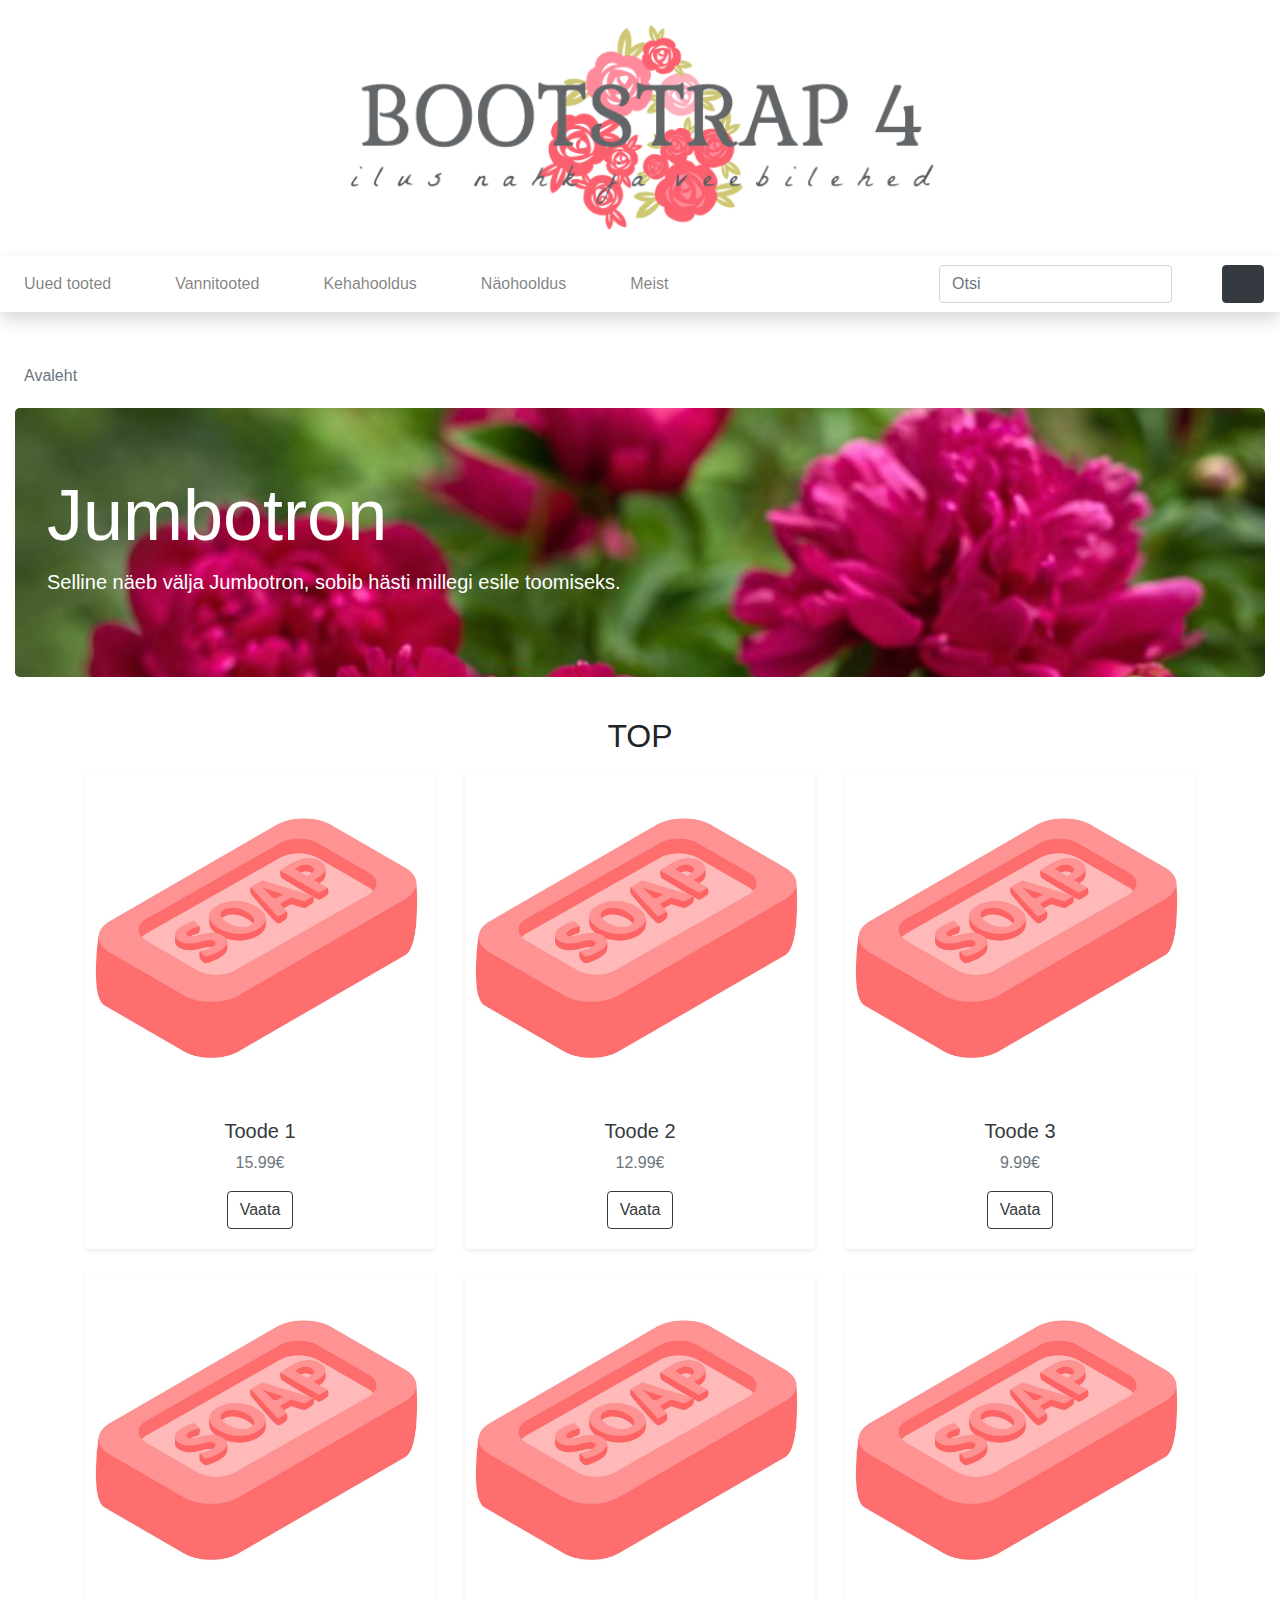
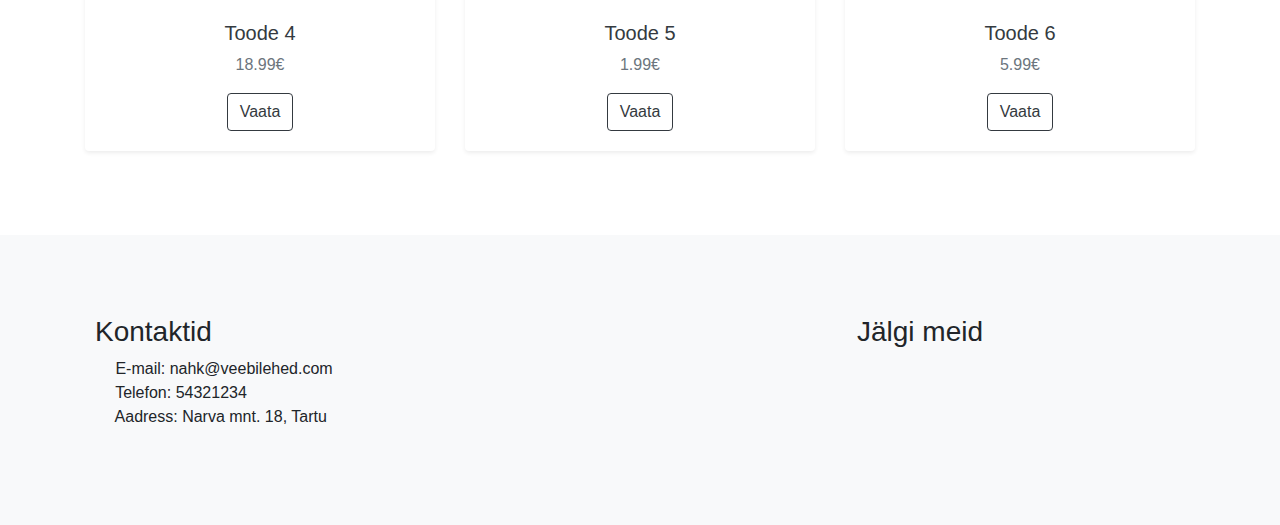
<file: index.html>
<!doctype html>
<html lang="ee">
    <head>
        <meta charset="utf-8">
        <meta http-equiv="X-UA-Compatible" content="IE=edge">
        <meta name="viewport" content="width=device-width, initial-scale=1, shrink-to-fit=no">
        <meta name="description" content=""> 
        <meta name="author" content="">
        <title>Avaleht</title>
        <!-- Bootstrap CSS -->
        <link rel="stylesheet" href="https://stackpath.bootstrapcdn.com/bootstrap/4.3.1/css/bootstrap.min.css" integrity="sha384-ggOyR0iXCbMQv3Xipma34MD+dH/1fQ784/j6cY/iJTQUOhcWr7x9JvoRxT2MZw1T" crossorigin="anonymous"> 
        <!-- minu CSS -->
        <link rel="stylesheet" href="custom.css">
    </head>
    <body>
        <!-- päis --->
        <header class="py-2">
            <div class="container-fluid">
                <div class="row">
                    <div class="col-lg-12 my-3 text-center"><a href="index.html"><img src="logo2.png" width="50%"></a></div>              
                </div>          
            </div>
        </header>
        <!-- navigatsioon -->
        <nav class="navbar navbar-expand-lg navbar-light bg-white shadow">
            <button class="navbar-toggler" type="button" data-toggle="collapse" data-target="#navbarNavDropdown" aria-controls="navbarNavDropdown" aria-expanded="false" aria-label="Toggle navigation">
                <span class="navbar-toggler-icon"></span>
            </button>
            <div class="collapse navbar-collapse" id="navbarNavDropdown">
                <ul class="navbar-nav mr-auto">
                    <li class="nav-item"><a class="nav-link" href="#">Uued tooted</a></li>
                    <li class="nav-item dropdown">
                        <a class="nav-link" href="#" id="navbarDropdownMenuLink" data-toggle="dropdown" aria-haspopup="true" aria-expanded="false">Vannitooted</a> 
                        <div class="dropdown-menu" aria-labelledby="navbarDropdownMenuLink"> 
                            <a class="dropdown-item" href="#">Vannisoolad</a> 
                            <a class="dropdown-item" href="#">Vannipiimad</a> 
                            <a class="dropdown-item" href="#">Vannipommid</a>
                            <a class="dropdown-item" href="list.html">Seebid ja du&scaron;igeelid</a>
                        </div> 
                    </li> 
                    <li class="nav-item dropdown"> 
                        <a class="nav-link" href="#" id="navbarDropdownMenuLink" data-toggle="dropdown" aria-haspopup="true" aria-expanded="false">Kehahooldus</a> 
                        <div class="dropdown-menu" aria-labelledby="navbarDropdownMenuLink"> 
                            <a class="dropdown-item" href="#">Kehakreemid</a> 
                            <a class="dropdown-item" href="#">Keha&otilde;lid</a> 
                            <a class="dropdown-item" href="#">Kehakoorijad</a> 
                            <a class="dropdown-item" href="#">Deodorandid</a> 
                            <a class="dropdown-item" href="#">K&auml;te ja jalgade hooldus</a>  
                        </div> 
                    </li> 
                    <li class="nav-item dropdown"> 
                        <a class="nav-link" href="#" id="navbarDropdownMenuLink" data-toggle="dropdown" aria-haspopup="true" aria-expanded="false">N&auml;ohooldus</a> 
                        <div class="dropdown-menu" aria-labelledby="navbarDropdownMenuLink"> 
                            <a class="dropdown-item" href="#">Puhastus ja toniseerimine</a> 
                            <a class="dropdown-item" href="#">Niisutus ja toitmine</a> 
                            <a class="dropdown-item" href="#">Koorijad ja maskid</a> 
                        </div> 
                    </li> 
                    <li class="nav-item dropdown"> 
                        <a class="nav-link" href="staff.html" id="navbarDropdownMenuLink" aria-haspopup="true" aria-expanded="false">Meist</a> 
                    </li> 
                </ul>
                <!-- search -->
                <form class="form-inline my-2 my-lg-0">
                    <input class="form-control mr-sm-2" type="search" placeholder="Otsi" aria-label="Search">
                    <button class="btn btn-outline-white my-2 my-sm-0" type="submit"><svg class="lnr lnr-magnifier"><use xlink:href="#lnr-magnifier"></use></svg></button>
                </form>
            </div>
            <!-- cart -->
            <!--
            <svg class="lnr mt-auto mr-3 my-3 lnr-cart"><use xlink:href="#lnr-cart"></use></svg>
            -->
            <a href="cart.html"><button class="btn btn-dark my-2 my-sm-0" type="submit"><svg class="lnr lnr-cart"><use xlink:href="#lnr-cart"></use></svg></button></a>
        </nav> 
        <!-- breadcrumb -->
        <section>
            <nav aria-label="breadcrumb">
                <ol class="breadcrumb bg-white my-2 ml-2">
                    <!-- это иконка с домиком, но у меня не получилось её выровнять нормально
                    <li class="breadcrumb-item active" aria-current="page"><button class="btn btn-link btn-lg my-2 my-sm-0" type="submit"><svg class="lnr lnr-home"><use xlink:href="#lnr-home"></use></svg></button></li>
                    -->
                    <li class="breadcrumb-item active" aria-current="page">Avaleht</li>
                </ol>
            </nav>  
        </section>
        <!-- jumbotron --->
        <div class="container-fluid">
            <div class="jumbotron">
                <h1 class="display-3">Jumbotron</h1>
                <p class="lead">Selline näeb välja Jumbotron, sobib hästi millegi esile toomiseks. </p>
            </div>
        </div>
        <!-- tooted --->
        <section>
            <div class="container">
                <h2 class="h mb-3">TOP</h2>
                <div class="row"> 
                    <div class="col-md-4 mb-4"> 
                        <div class="card shadow-sm border-0 h-100 text-center"><a href="#"><img src="soap.png" alt="" class="card-img-top"></a> 
                            <div class="card-body"> 
                                <h5> <a href="#" class="text-dark">Toode 1</a></h5>
                                <p class="text-muted card-text"> 15.99&#8364;</p> 
                                <a role="button" href="#" class="btn btn-outline-dark">Vaata</a>
                            </div> 
                        </div> 
                    </div> 
                    <div class="col-md-4 mb-4"> 
                        <div class="card shadow-sm border-0 h-100 text-center"><a href="#"><img src="soap.png" alt="" class="card-img-top"></a> 
                            <div class="card-body"> 
                                <h5> <a href="#" class="text-dark">Toode 2</a></h5>
                                <p class="text-muted card-text"> 12.99&#8364;</p> 
                                <a role="button" href="#" class="btn btn-outline-dark">Vaata</a>
                            </div> 
                        </div> 
                    </div> 
                    <div class="col-md-4 mb-4"> 
                        <div class="card shadow-sm border-0 h-100 text-center"><a href="#"><img src="soap.png" alt="" class="card-img-top"></a> 
                            <div class="card-body"> 
                                <h5> <a href="#" class="text-dark">Toode 3</a></h5>
                                <p class="text-muted card-text"> 9.99&#8364;</p> 
                                <a role="button" href="#" class="btn btn-outline-dark">Vaata</a>
                            </div> 
                        </div> 
                    </div> 
                    <div class="col-md-4 mb-4"> 
                        <div class="card shadow-sm border-0 h-100 text-center"><a href="#"><img src="soap.png" alt="" class="card-img-top"></a> 
                            <div class="card-body"> 
                                <h5> <a href="#" class="text-dark">Toode 4</a></h5>
                                <p class="text-muted card-text"> 18.99&#8364;</p> 
                                <a role="button" href="#" class="btn btn-outline-dark">Vaata</a>
                            </div> 
                        </div> 
                    </div> 
                    <div class="col-md-4 mb-4"> 
                        <div class="card shadow-sm border-0 h-100 text-center"><a href="#"><img src="soap.png" alt="" class="card-img-top"></a> 
                            <div class="card-body"> 
                                <h5> <a href="#" class="text-dark">Toode 5</a></h5>
                                <p class="text-muted card-text"> 1.99&#8364;</p> 
                                <a role="button" href="#" class="btn btn-outline-dark">Vaata</a>
                            </div> 
                        </div> 
                    </div>
                    <div class="col-md-4 mb-4"> 
                        <div class="card shadow-sm border-0 h-100 text-center"><a href="#"><img src="soap.png" alt="" class="card-img-top"></a> 
                            <div class="card-body"> 
                                <h5> <a href="#" class="text-dark">Toode 6</a></h5>
                                <p class="text-muted card-text"> 5.99&#8364;</p> 
                                <a role="button" href="#" class="btn btn-outline-dark">Vaata</a>
                            </div> 
                        </div> 
                    </div> 
                </div>
            </div>
        </section>   
        <!-- jalus --->
        <footer class="bg-light">
            <div class="container-fluid">
                <div class="row">
                    <div class="col-lg-6">
                        <h3>Kontaktid</h3>
                        <ul class="list-unstyled">
                            <li><svg class="lnr lnr-envelope"><use xlink:href="#lnr-envelope"></use></svg> E-mail: nahk@veebilehed.com</li>
                            <li><svg class="lnr lnr-phone-handset"><use xlink:href="#lnr-phone-handset"></use></svg> Telefon: 54321234</li>
                            <li><svg class="lnr lnr-map-marker"><use xlink:href="#lnr-map-marker"></use></svg> Aadress: Narva mnt. 18, Tartu</li>
                        </ul>
                    </div>
                    <div class="col-lg-6 text-center">
                        <h3>Jälgi meid</h3>
                        <a type="button" class="btn btn-link" href="https://www.instagram.com/" title="Instagram" data-toggle="tooltip" data-placement="bottom">
                            <svg class="lnr lnr-camera">
                                <use xlink:href="#lnr-camera"></use>
                            </svg>
                        </a>
                        <a type="button" class="btn btn-link" href="https://www.youtube.com" title="Youtube" data-toggle="tooltip" data-placement="bottom">
                            <svg class="lnr lnr-film-play">
                                <use xlink:href="#lnr-film-play"></use>
                            </svg>
                        </a>
                    </div>
                </div>
            </div>
        </footer>            
        <!-- jQuery, Popper.js, Bootstrap JS -->
        <script src="https://code.jquery.com/jquery-3.3.1.slim.min.js" integrity="sha384-q8i/X+965DzO0rT7abK41JStQIAqVgRVzpbzo5smXKp4YfRvH+8abtTE1Pi6jizo" crossorigin="anonymous"></script>
        <script src="https://cdnjs.cloudflare.com/ajax/libs/popper.js/1.14.7/umd/popper.min.js" integrity="sha384-UO2eT0CpHqdSJQ6hJty5KVphtPhzWj9WO1clHTMGa3JDZwrnQq4sF86dIHNDz0W1" crossorigin="anonymous"></script>
        <script src="https://stackpath.bootstrapcdn.com/bootstrap/4.3.1/js/bootstrap.min.js" integrity="sha384-JjSmVgyd0p3pXB1rRibZUAYoIIy6OrQ6VrjIEaFf/nJGzIxFDsf4x0xIM+B07jRM" crossorigin="anonymous"></script>
        <script src="https://cdn.linearicons.com/free/1.0.0/svgembedder.min.js"></script>
        <script>
            $(function () {
              $('[data-toggle="tooltip"]').tooltip();
            })
        </script>
  </body>
</html>
</file>
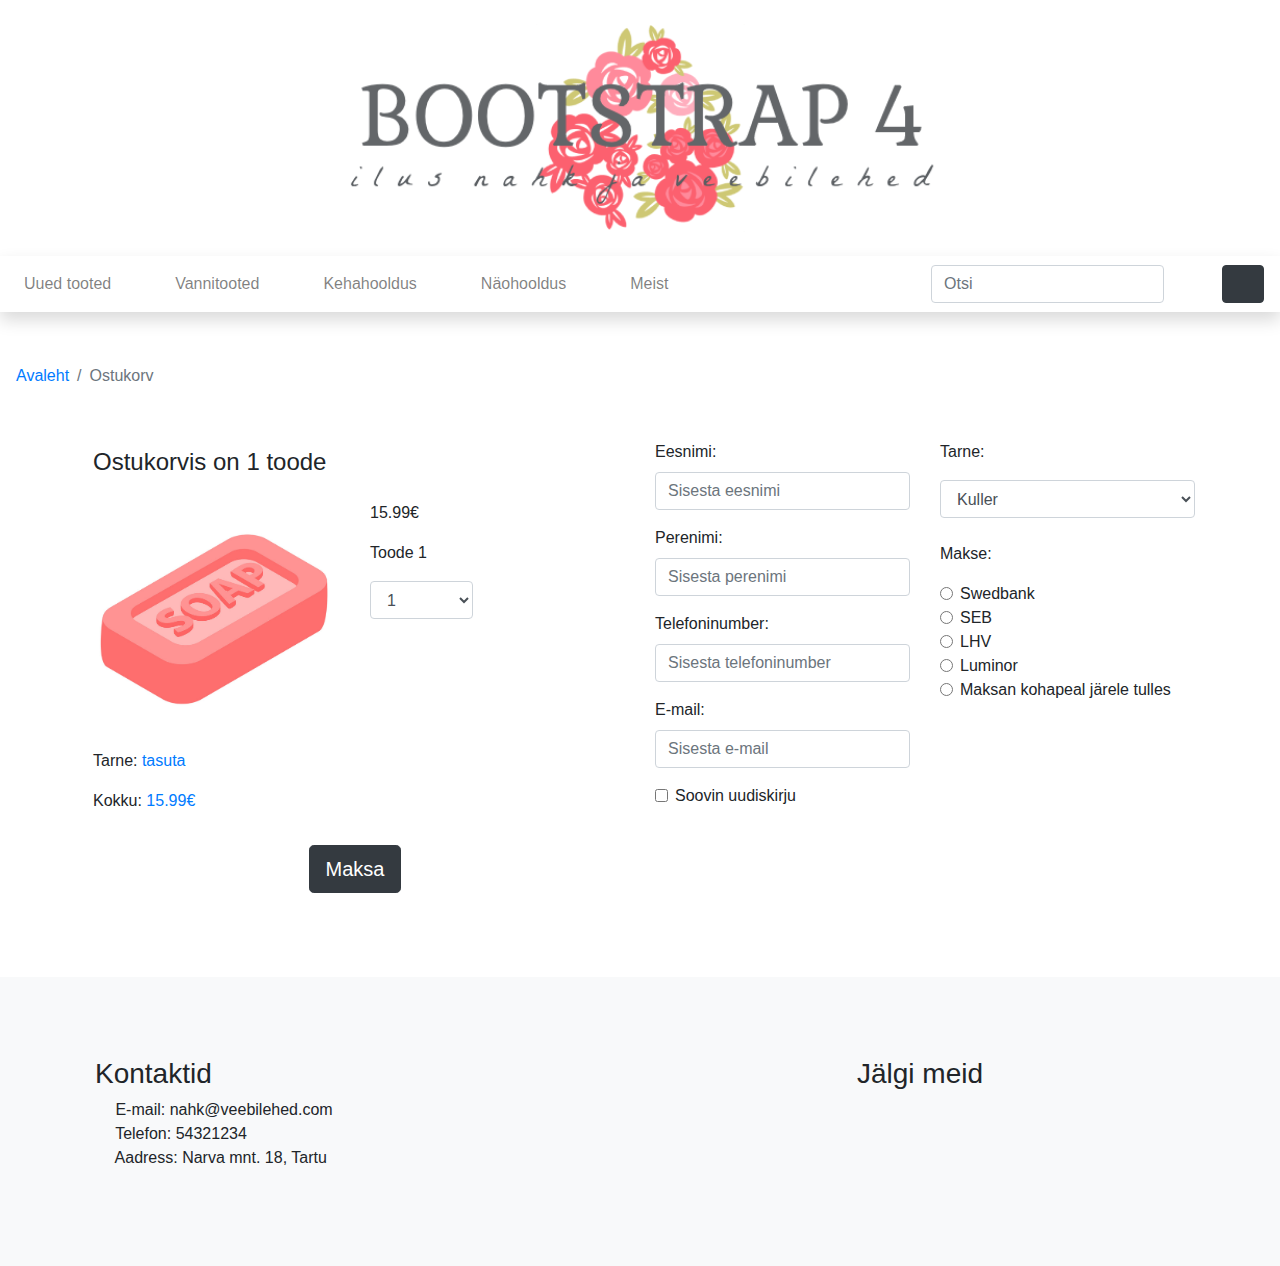
<file: cart.html>
<!doctype html>
<html lang="ee">
    <head>
        <meta charset="utf-8">
        <meta http-equiv="X-UA-Compatible" content="IE=edge">
        <meta name="viewport" content="width=device-width, initial-scale=1, shrink-to-fit=no">
        <meta name="description" content=""> 
        <meta name="author" content="">
        <title>Ostukorv</title>
        <!-- Bootstrap CSS -->
        <link rel="stylesheet" href="https://stackpath.bootstrapcdn.com/bootstrap/4.3.1/css/bootstrap.min.css" integrity="sha384-ggOyR0iXCbMQv3Xipma34MD+dH/1fQ784/j6cY/iJTQUOhcWr7x9JvoRxT2MZw1T" crossorigin="anonymous"> 
        <!-- minu CSS -->
        <link rel="stylesheet" href="custom.css">
    </head>
    <body>
        <!-- päis -->
        <header class="py-2">
            <div class="container-fluid">
                <div class="row">
                    <div class="col-lg-12 my-3 text-center"><img src="logo2.png" width="50%"></div>              
                </div>          
            </div>
        </header>
        <!-- navigatsioon -->
        <nav class="navbar navbar-expand-lg navbar-light bg-white shadow">
            <button class="navbar-toggler" type="button" data-toggle="collapse" data-target="#navbarNavDropdown" aria-controls="navbarNavDropdown" aria-expanded="false" aria-label="Toggle navigation">
                <span class="navbar-toggler-icon"></span>
            </button>
            <div class="collapse navbar-collapse" id="navbarNavDropdown">
                <ul class="navbar-nav mr-auto">
                    <li class="nav-item"><a class="nav-link" href="#">Uued tooted</a></li>
                    <li class="nav-item dropdown">
                        <a class="nav-link" href="#" id="navbarDropdownMenuLink" data-toggle="dropdown" aria-haspopup="true" aria-expanded="false">Vannitooted</a> 
                        <div class="dropdown-menu" aria-labelledby="navbarDropdownMenuLink"> 
                            <a class="dropdown-item" href="#">Vannisoolad</a> 
                            <a class="dropdown-item" href="#">Vannipiimad</a> 
                            <a class="dropdown-item" href="#">Vannipommid</a>
                            <a class="dropdown-item" href="list.html">Seebid ja du&scaron;igeelid</a>
                        </div> 
                    </li> 
                    <li class="nav-item dropdown"> 
                        <a class="nav-link" href="#" id="navbarDropdownMenuLink" data-toggle="dropdown" aria-haspopup="true" aria-expanded="false">Kehahooldus</a> 
                        <div class="dropdown-menu" aria-labelledby="navbarDropdownMenuLink"> 
                            <a class="dropdown-item" href="#">Kehakreemid</a> 
                            <a class="dropdown-item" href="#">Keha&otilde;lid</a> 
                            <a class="dropdown-item" href="#">Kehakoorijad</a> 
                            <a class="dropdown-item" href="#">Deodorandid</a> 
                            <a class="dropdown-item" href="#">K&auml;te ja jalgade hooldus</a>  
                        </div> 
                    </li> 
                    <li class="nav-item dropdown"> 
                        <a class="nav-link" href="#" id="navbarDropdownMenuLink" data-toggle="dropdown" aria-haspopup="true" aria-expanded="false">N&auml;ohooldus</a> 
                        <div class="dropdown-menu" aria-labelledby="navbarDropdownMenuLink"> 
                            <a class="dropdown-item" href="#">Puhastus ja toniseerimine</a> 
                            <a class="dropdown-item" href="#">Niisutus ja toitmine</a> 
                            <a class="dropdown-item" href="#">Koorijad ja maskid</a> 
                        </div> 
                    </li>
                    <li class="nav-item dropdown"> 
                        <a class="nav-link" href="staff.html" id="navbarDropdownMenuLink" aria-haspopup="true" aria-expanded="false">Meist</a> 
                    </li>  
                </ul>
                <!-- search -->
                <form class="form-inline m-2 my-lg-0">
                    <input class="form-control mr-sm-2" type="search" placeholder="Otsi" aria-label="Search">
                    <button class="btn btn-outline-white my-2 my-sm-0" type="submit"><svg class="lnr lnr-magnifier"><use xlink:href="#lnr-magnifier"></use></svg></button>
                </form>
            </div>
            <!-- cart -->
            <a href="cart.html"><button class="btn btn-dark my-2 my-sm-0" type="submit"><svg class="lnr lnr-cart"><use xlink:href="#lnr-cart"></use></svg></button></a>
        </nav> 
        <section>
            <!-- breadcrumb -->
            <nav aria-label="breadcrumb" >
                <ol class="breadcrumb bg-white my-2">
                    <li class="breadcrumb-item"><a href="index.html">Avaleht</a></li>
                    <li class="breadcrumb-item active">Ostukorv</li>
                </ol>
            </nav>
        </section>
        <!-- ostukorv -->
        <section>
            <div class="container">
                <div class="row">
                    <div class="col-lg-6 d-flex align-items-start flex-column">
                        <div class="mb-auto p-2"><h4>Ostukorvis on 1 toode</h4></div>    
                        <div class="mb-auto p-2 row">
                            <div class="col-lg-6">
                                <img src="soap.png" width="100%">
                            </div>
                            <div class="col-lg-6">
                                <p>15.99&#8364;</p>
                                <p>Toode 1</p>
                                    <select class="form-control col-lg-5 form-sm" id="kogus">
                                        <option>0</option>
                                        <option selected="selected">1</option>
                                        <option>2</option>
                                        <option>3</option>
                                    </select>
                                <br/>
                            </div>            
                        </div>
                        <div class="p-2">
                            <p>Tarne: <span class="text-primary">tasuta</span></p>
                            <p>Kokku: <span class="text-primary">15.99&#8364;</span></p>
                        </div>
                        <div class="p-2 mx-auto">
                            <a href="kinnitus.html" class="btn btn-dark btn-lg mb-3">Maksa</a>
                        </div>
                    </div>
                    <div class="col-lg-3">
                        <div class="form-group">
                            <label for="eesnimi">Eesnimi:</label>
                            <input class="form-control" placeholder="Sisesta eesnimi" id="eesnimi">
                            </div>
                            <div class="form-group">
                            <label for="perenimi">Perenimi:</label>
                            <input class="form-control" placeholder="Sisesta perenimi" id="perenimi">
                            </div>
                        <div class="form-group">
                            <label for="number">Telefoninumber:</label>
                            <input type="tel" class="form-control" placeholder="Sisesta telefoninumber" id="number">
                            </div>
                        <div class="form-group">
                            <label for="email">E-mail:</label>
                            <input type="email" class="form-control" placeholder="Sisesta e-mail" id="email">
                            </div>
                        <div class="form-group form-check">
                            <label class="form-check-label">
                            <input class="form-check-input" type="checkbox">Soovin uudiskirju
                            </label>
                        </div>
                    <!-- TODO! --->
                    </div>  
                    <div class="col-lg-3">
                        <p>Tarne:</p>
                        <select class="form-control" id="tarne">
                            <option>Kuller</option>
                            <option>Pakiautomaat</option>
                            <option>Tulen ise järele</option>
                        </select>
                        <br/>
                        <p>Makse:</p>
                        <div class="form-check">
                            <input class="form-check-input" type="radio" name="flexRadioDefault" id="Swedbank">
                            <label class="form-check-label" for="Swedbank">
                              Swedbank
                            </label>
                          </div>
                          <div class="form-check">
                            <input class="form-check-input" type="radio" name="flexRadioDefault" id="SEB">
                            <label class="form-check-label" for="SEB">
                              SEB
                            </label>
                          </div>
                          <div class="form-check">
                            <input class="form-check-input" type="radio" name="flexRadioDefault" id="LHV">
                            <label class="form-check-label" for="LHV">
                              LHV
                            </label>
                          </div>
                          <div class="form-check">
                            <input class="form-check-input" type="radio" name="flexRadioDefault" id="Luminor">
                            <label class="form-check-label" for="Luminor">
                              Luminor
                            </label>
                          </div>
                          <div class="form-check">
                            <input class="form-check-input" type="radio" name="flexRadioDefault" id="kohapeal">
                            <label class="form-check-label" for="kohapeal">
                              Maksan kohapeal järele tulles
                            </label>
                          </div>
                    </div>         
                </div>   
            </div>
        </section>
        <!-- jalus -->
        <footer class="bg-light">
            <div class="container-fluid">
                <div class="row">
                    <!-- TODO! --->
                    <div class="col-lg-6">
                        <h3>Kontaktid</h3>
                        <ul class="list-unstyled">
                            <li><svg class="lnr lnr-envelope"><use xlink:href="#lnr-envelope"></use></svg> E-mail: nahk@veebilehed.com</li>
                            <li><svg class="lnr lnr-phone-handset"><use xlink:href="#lnr-phone-handset"></use></svg> Telefon: 54321234</li>
                            <li><svg class="lnr lnr-map-marker"><use xlink:href="#lnr-map-marker"></use></svg> Aadress: Narva mnt. 18, Tartu</li>
                        </ul>
                    </div>
                    <div class="col-lg-6 text-center">
                        <h3>Jälgi meid</h3>
                        <a type="button" class="btn btn-link" href="https://www.instagram.com/" title="Instagram" data-toggle="tooltip" data-placement="bottom">
                            <svg class="lnr lnr-camera">
                                <use xlink:href="#lnr-camera"></use>
                            </svg>
                        </a>
                        <a type="button" class="btn btn-link" href="https://www.youtube.com" title="Youtube" data-toggle="tooltip" data-placement="bottom">
                            <svg class="lnr lnr-film-play">
                                <use xlink:href="#lnr-film-play"></use>
                            </svg>
                        </a>
                    </div>
                </div>
            </div>
        </footer>       
        <!-- jQuery, Popper.js, Bootstrap JS -->
        <script src="https://code.jquery.com/jquery-3.3.1.slim.min.js" integrity="sha384-q8i/X+965DzO0rT7abK41JStQIAqVgRVzpbzo5smXKp4YfRvH+8abtTE1Pi6jizo" crossorigin="anonymous"></script>
        <script src="https://cdnjs.cloudflare.com/ajax/libs/popper.js/1.14.7/umd/popper.min.js" integrity="sha384-UO2eT0CpHqdSJQ6hJty5KVphtPhzWj9WO1clHTMGa3JDZwrnQq4sF86dIHNDz0W1" crossorigin="anonymous"></script>
        <script src="https://stackpath.bootstrapcdn.com/bootstrap/4.3.1/js/bootstrap.min.js" integrity="sha384-JjSmVgyd0p3pXB1rRibZUAYoIIy6OrQ6VrjIEaFf/nJGzIxFDsf4x0xIM+B07jRM" crossorigin="anonymous"></script>
        <script src="https://cdn.linearicons.com/free/1.0.0/svgembedder.min.js"></script>
        <script>
            $(function () {
              $('[data-toggle="tooltip"]').tooltip();
            })
        </script>
    </body>
</html>
</file>
<file: custom.css>
.lnr {
    display: inline-block;
    fill: currentColor;
    width: 1em;
    height: 1em;
    vertical-align: -0.05em;
    stroke-width: 2;
}

.lnr-cart {
    width: 1.5em;
    height: 1.5em;
}

.lnr-magnifier {
    color: #000000;   
}

.navbar-nav li {
    margin-right: 3em;
}

section {
    margin-top: 40px;
}

.h {
    text-align: center;
}

.card-body {
    align-content: center;
}

footer {
    margin-top: 60px;
    padding: 5em;
}

.jumbotron {
    background-image: url("jumbotron_pilt.jpg");
    background-size: cover;
    color: rgb(255, 255, 255);
}

.lnr {
    display: inline-block;
    width: 1em;
    height: 1em;
    vertical-align: -0.05em;
}
  
.lnr-camera {
    font-size: 40px;
    color: black;
}

.lnr-film-play {
    font-size: 40px;
    color: black;
}

.carousel .carousel-item {
    height: 450px;
  }
  
.carousel-item img {
    position: absolute;
    object-fit: cover;
    min-height: 450px;
}
</file>
